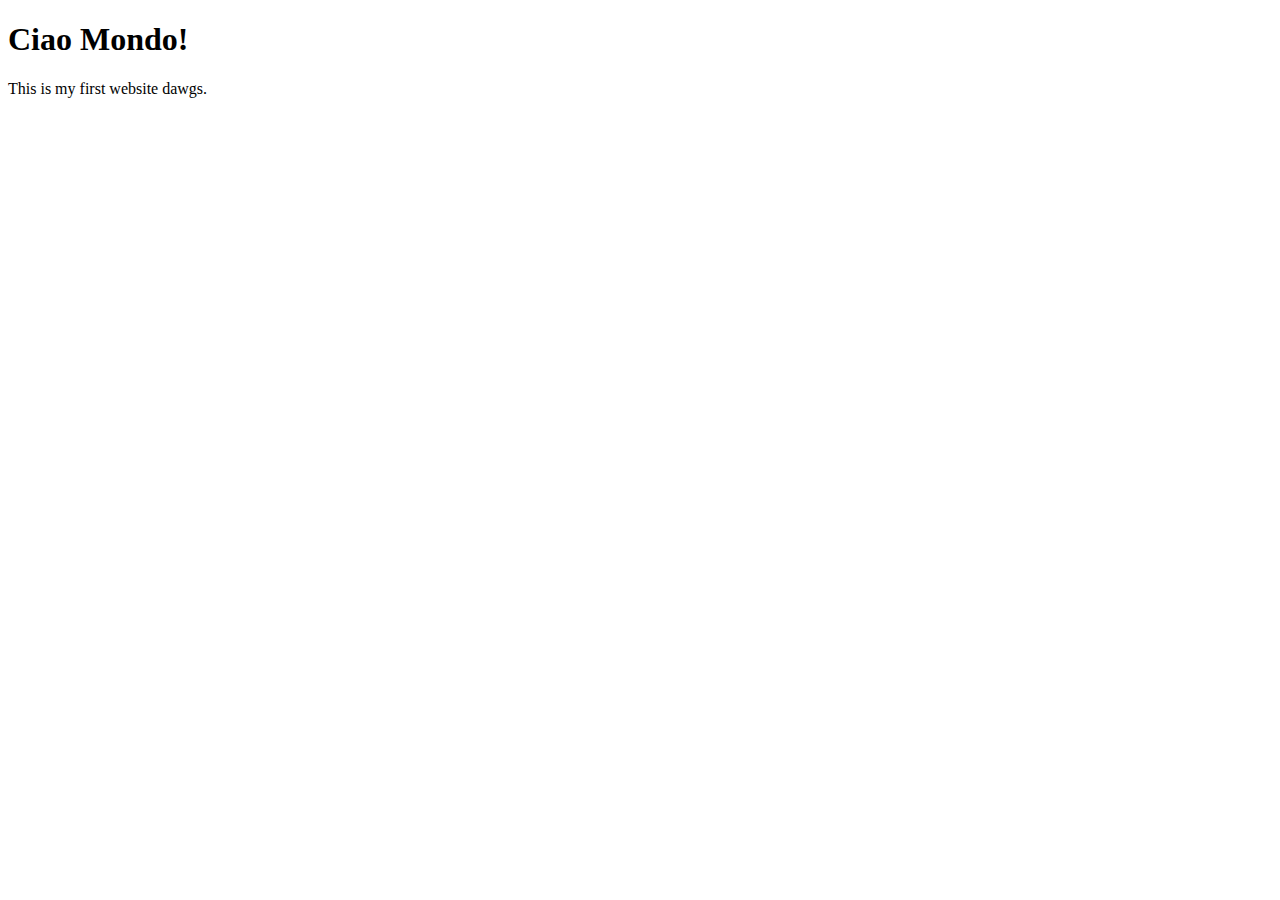
<file: index.html>
<!DOCTYPE html>
<html lang="en">
<head>
    <meta charset="UTF-8">
    <meta name="viewport" content="width=device-width, initial-scale=1.0">
    <title>Hello World</title>
</head>
<body>
    <h1>Ciao Mondo!</h1>
 <p>This is my first website dawgs.</p>   
</body>
</html>
</file>
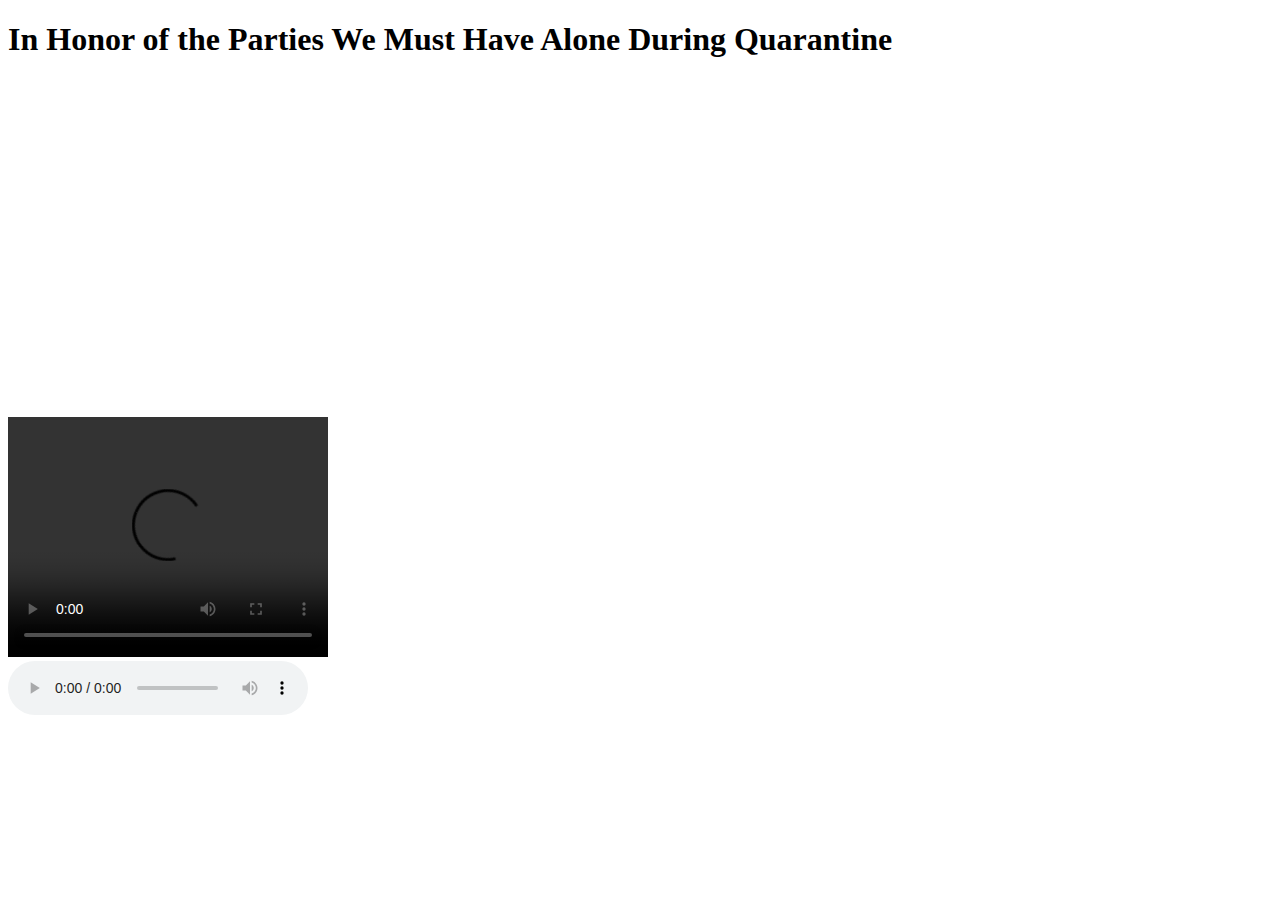
<file: embeddingOriginalWork.html>
<!DOCTYPE html>
<html lang="en">
<head>
    <meta charset="UTF-8">
    <meta name="viewport" content="width=device-width>, initial-scale=1.0">
    <title>Get Litty Titty</title>
</head>
<body>
    <h1>In Honor of the Parties We Must Have Alone During Quarantine</h1>
    <br/ >
    <iframe width="560" height="315" src="https://www.youtube.com/embed/S2r0wsYfmSs?controls=0" frameborder="0" allow="accelerometer; autoplay; encrypted-media; gyroscope; picture-in-picture" allowfullscreen></iframe>
    <br/ >
    <video width="320" height="240" controls>
        <source src="C:\Users\talia\OneDrive\Pictures\iCloud Photos\Downloads\IMG_4332.mp4">
      </video>
      <br/ >
    <audio controls>
        <source src="C:\Users\talia\OneDrive\Documents\Electronic Arts\The Sims 3\Custom Music\BROCKHAMPTON-01-12-VIVID.mp3" type="audio/mp3"
    </ audio>     
</body>
</html>
</file>
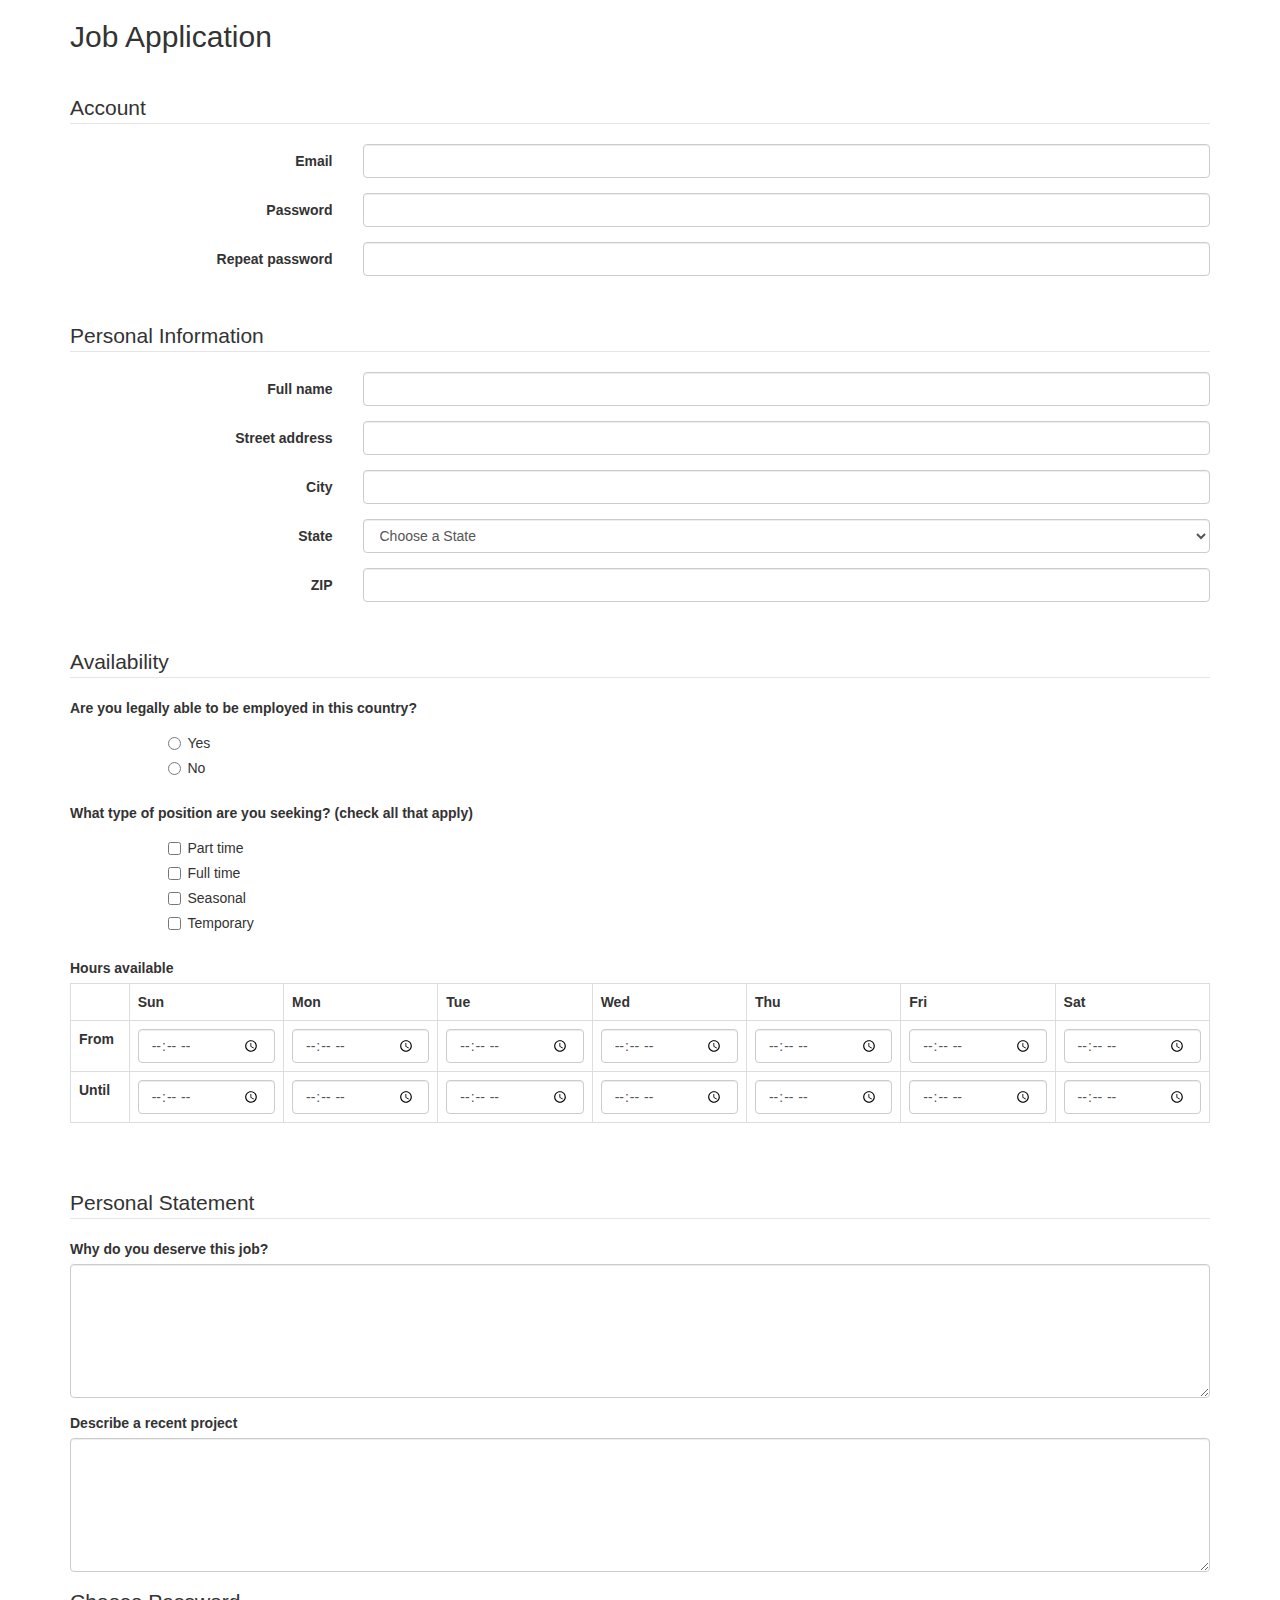
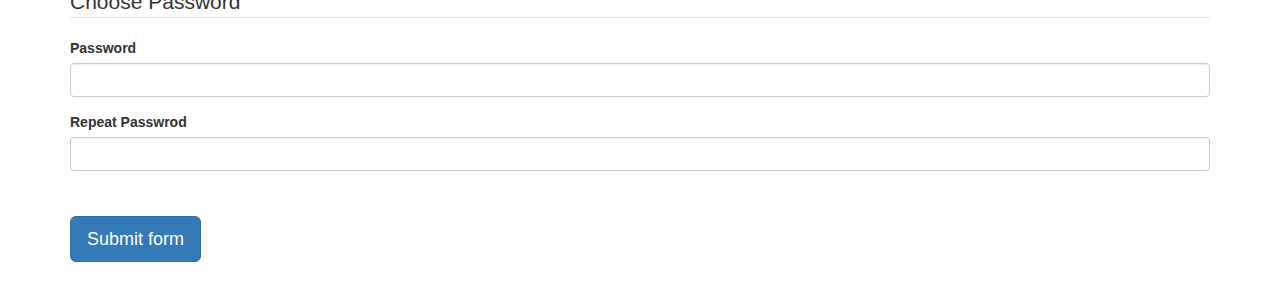
<file: jobApplicationForm.html>
<!DOCTYPE html>
<html>
<head>
	<meta charset="utf-8">
	<meta name="viewport" content="width=device-width, initial-scale=1.0">
	<title>Job Application</title>
	<link href="http://netdna.bootstrapcdn.com/bootstrap/3.0.0/css/bootstrap.min.css" rel="stylesheet">
</head>
<body>
<div class="container">

<h2>Job Application</h2>
<p>&nbsp;</p>

<form  action="https://formspree.io/xrgavkao"  method="POST">

	<fieldset class="form-horizontal" >
		<legend>Account</legend>
		<div class="form-group">
			<label class="col-sm-3 control-label">Email</label>
			<div class="col-sm-9">
				<input class="form-control" type="text" name="_replyto">
			</div>
		</div>
		<div class="form-group">
			<label class="col-sm-3 control-label">Password</label>
			<div class="col-sm-9">
				<input class="form-control" type="password" name="password">
			</div>
		</div>
		<div class="form-group">
			<label class="col-sm-3 control-label">Repeat password</label>
			<div class="col-sm-9">
				<input class="form-control" type="password" name="repeat_password">
			</div>
		</div>
	</fieldset>

	<p>&nbsp;</p>

	<fieldset class="form-horizontal" >
		<legend>Personal Information</legend>
		<div class="form-group">
			<label class="col-sm-3 control-label">Full name</label>
			<div class="col-sm-9">
				<input class="form-control" type="text" name="name">
			</div>
		</div>
		<div class="form-group">
			<label class="col-sm-3 control-label">Street address</label>
			<div class="col-sm-9">
				<input class="form-control" type="text" name="street">
			</div>
		</div>
		<div class="form-group">
			<label class="col-sm-3 control-label">City</label>
			<div class="col-sm-9">
				<input class="form-control" type="text" name="city">
			</div>
		</div>
		<div class="form-group">
			<label class="col-sm-3 control-label">State</label>
			<div class="col-sm-9">
				<select class="form-control" name="state">
					<option value="" selected="true">Choose a State</option>
					<option value="AL">Alabama</option>
					<option value="AK">Alaska</option>
					<option value="AZ">Arizona</option>
					<option value="AR">Arkansas</option>
					<option value="CA">California</option>
					<option value="CO">Colorado</option>
					<option value="CT">Connecticut</option>
					<option value="DE">Delaware</option>
					<option value="DC">District of Columbia</option>
					<option value="FL">Florida</option>
					<option value="GA">Georgia</option>
					<option value="HI">Hawaii</option>
					<option value="ID">Idaho</option>
					<option value="IL">Illinois</option>
					<option value="IN">Indiana</option>
					<option value="IA">Iowa</option>
					<option value="KS">Kansas</option>
					<option value="KY">Kentucky</option>
					<option value="LA">Louisiana</option>
					<option value="ME">Maine</option>
					<option value="MD">Maryland</option>
					<option value="MA">Massachusetts</option>
					<option value="MI">Michigan</option>
					<option value="MN">Minnesota</option>
					<option value="MS">Mississippi</option>
					<option value="MO">Missouri</option>
					<option value="MT">Montana</option>
					<option value="NE">Nebraska</option>
					<option value="NV">Nevada</option>
					<option value="NH">New Hampshire</option>
					<option value="NJ">New Jersey</option>
					<option value="NM">New Mexico</option>
					<option value="NY">New York</option>
					<option value="NC">North Carolina</option>
					<option value="ND">North Dakota</option>
					<option value="OH">Ohio</option>
					<option value="OK">Oklahoma</option>
					<option value="OR">Oregon</option>
					<option value="PA">Pennsylvania</option>
					<option value="RI">Rhode Island</option>
					<option value="SC">South Carolina</option>
					<option value="SD">South Dakota</option>
					<option value="TN">Tennessee</option>
					<option value="TX">Texas</option>
					<option value="UT">Utah</option>
					<option value="VT">Vermont</option>
					<option value="VA">Virginia</option>
					<option value="WA">Washington</option>
					<option value="WV">West Virginia</option>
					<option value="WI">Wisconsin</option>
					<option value="WY">Wyoming</option>
				</select>
			</div>
		</div>
		<div class="form-group">
			<label class="col-sm-3 control-label">ZIP</label>
			<div class="col-sm-9">
				<input class="form-control" type="text" name="zip">
			</div>
		</div>
	</fieldset>

	<p>&nbsp;</p>

	<fieldset>
		<legend>Availability</legend>
		<div class="form-group row">
			<label class="col-sm-12 control-label">Are you legally able to be employed in this country?</label>
			<div class="col-sm-offset-1 col-sm-11">
				<div class="radio">
					<label>
						<input type="radio" name="legal" value="yes">Yes
					</label>
				</div>
				<div class="radio">
					<label>
						<input type="radio" name="legal" value="no">No
					</label>
				</div>
			</div>
		</div>
		<div class="form-group row">
			<label class="col-sm-12 control-label">What type of position are you seeking? (check all that apply)</label>
			<div class="col-sm-offset-1 col-sm-11">
				<div class="checkbox">
					<label>
						<input type="checkbox" name="position_pt" value="parttime">
						Part time
					</label>
				</div>
				<div class="checkbox">
					<label>
						<input type="checkbox" name="position_ft" value="fulltime">
						Full time
					</label>
				</div>
				<div class="checkbox">
					<label>
						<input type="checkbox" name="position_sl" value="seasonal">
						Seasonal
					</label>
				</div>
				<div class="checkbox">
					<label>
						<input type="checkbox" name="position_tp" value="temporary">
						Temporary
					</label>
				</div>
			</div>
		</div>
		<div class="form-group row">
			<label class="col-sm-12 control-label">Hours available</label>
			<div class="col-sm-12">
				<table class="table table-bordered">
					<tr>
						<td></td>
						<th>Sun</th>
						<th>Mon</th>
						<th>Tue</th>
						<th>Wed</th>
						<th>Thu</th>
						<th>Fri</th>
						<th>Sat</th>
					</tr>
					<tr>
						<th>From</th>
						<td><input class="form-control" type="time" name="su_from"></td>
						<td><input class="form-control" type="time" name="mo_from"></td>
						<td><input class="form-control" type="time" name="tu_from"></td>
						<td><input class="form-control" type="time" name="we_from"></td>
						<td><input class="form-control" type="time" name="th_from"></td>
						<td><input class="form-control" type="time" name="fr_from"></td>
						<td><input class="form-control" type="time" name="sa_from"></td>
					</tr>
					<tr>
						<th>Until</th>
						<td><input class="form-control" type="time" name="su_until"></td>
						<td><input class="form-control" type="time" name="mo_until"></td>
						<td><input class="form-control" type="time" name="tu_until"></td>
						<td><input class="form-control" type="time" name="we_until"></td>
						<td><input class="form-control" type="time" name="th_until"></td>
						<td><input class="form-control" type="time" name="fr_until"></td>
						<td><input class="form-control" type="time" name="sa_until"></td>
					</tr>
				</table>
			</div>
		</div>
	</fieldset>

	<p>&nbsp;</p>

	<fieldset>
		<legend>Personal Statement</legend>
		<div class="form-group">
			<label class="control-label">Why do you deserve this job?</label>
			<textarea class="form-control" name="deserve" rows="6"></textarea>
		</div>
		<div class="form-group">
			<label class="control-label">Describe a recent project</label>
			<textarea class="form-control" name="project" rows="6"></textarea>
        </div>
        
    </fieldset>
    
    <fieldset>
        <legend>Choose Password</legend>
        <div class="form-group">
			<label class="control-label">Password</label>
			<input type="password" class="form-control" name="pwd" />
		</div>
		<div class="form-group">
			<label class="control-label">Repeat Passwrod</label>
			<input type="password" class="form-control" name="repeat_password">
        </div>
    </fieldset>

	<p>&nbsp;</p>

	<input class="btn btn-primary btn-lg" type="submit" value="Submit form">

	<p>&nbsp;</p>

</form>
</div><!-- close .container -->
</body>
</html>
</file>
